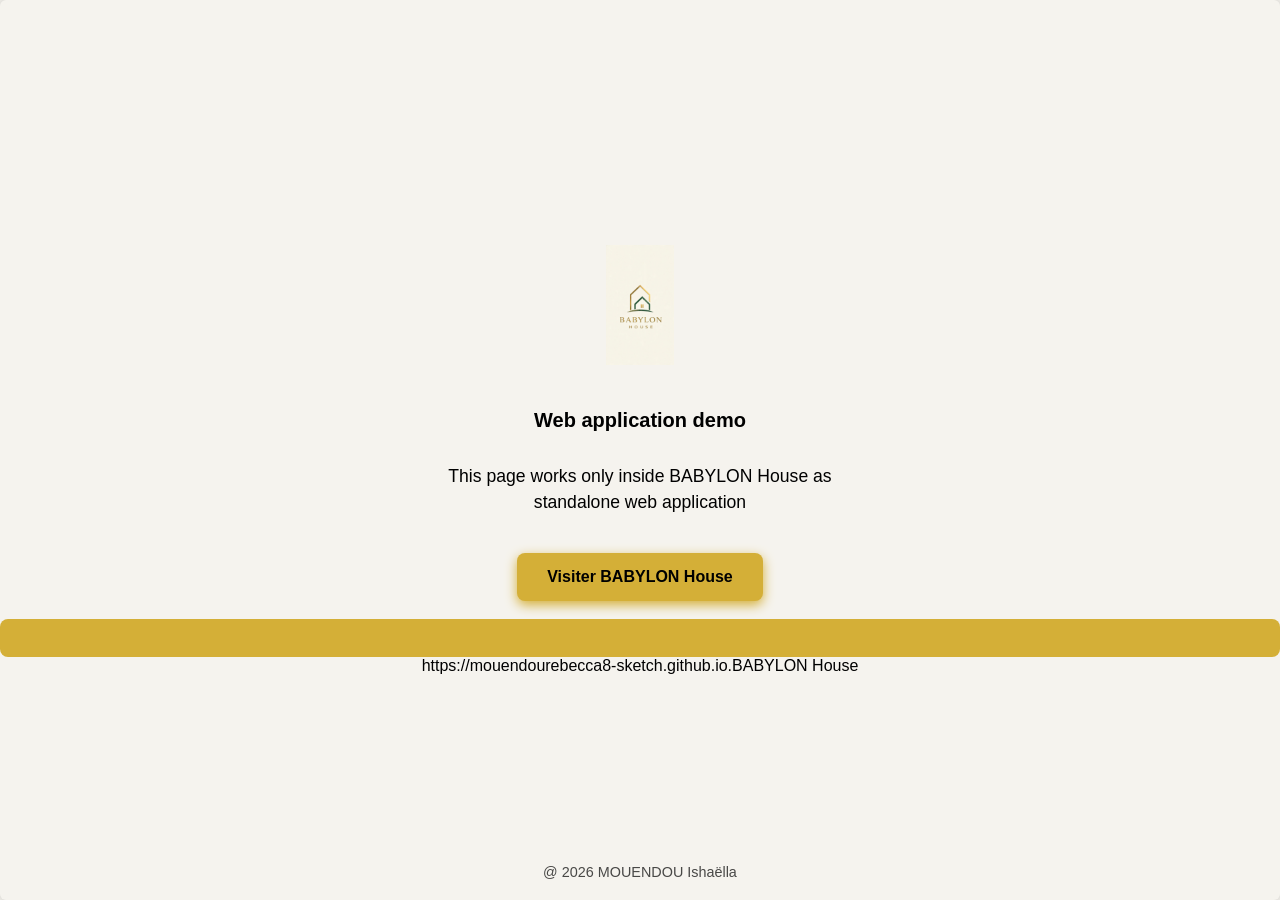
<file: index.html>
<!DOCTYPE html>
<html lang="en">
<head>
  <meta charset="UTF-8">
  <meta name="viewport" content="width=device-width, initial-scale=1.0">
  <title>BABYLON House</title>
  <link rel="stylesheet" href="style.css">
</head>
<body>
  <img src="photo.jpg" alt="BABYLON House" class="logo">
  <h1>Web application demo</h1>
  <p>This page works only inside BABYLON House as standalone web application</p>
  <a href="inscription.html" class="button">Visiter BABYLON House</a>
  <div class="copyright">@ 2026 MOUENDOU Ishaëlla</div>
  <button class="menu-btn"></button>
  <nav>https://mouendourebecca8-sketch.github.io.BABYLON House</nav>
<script src="script.js"></script>
</div>
</body>
</html>
</file>
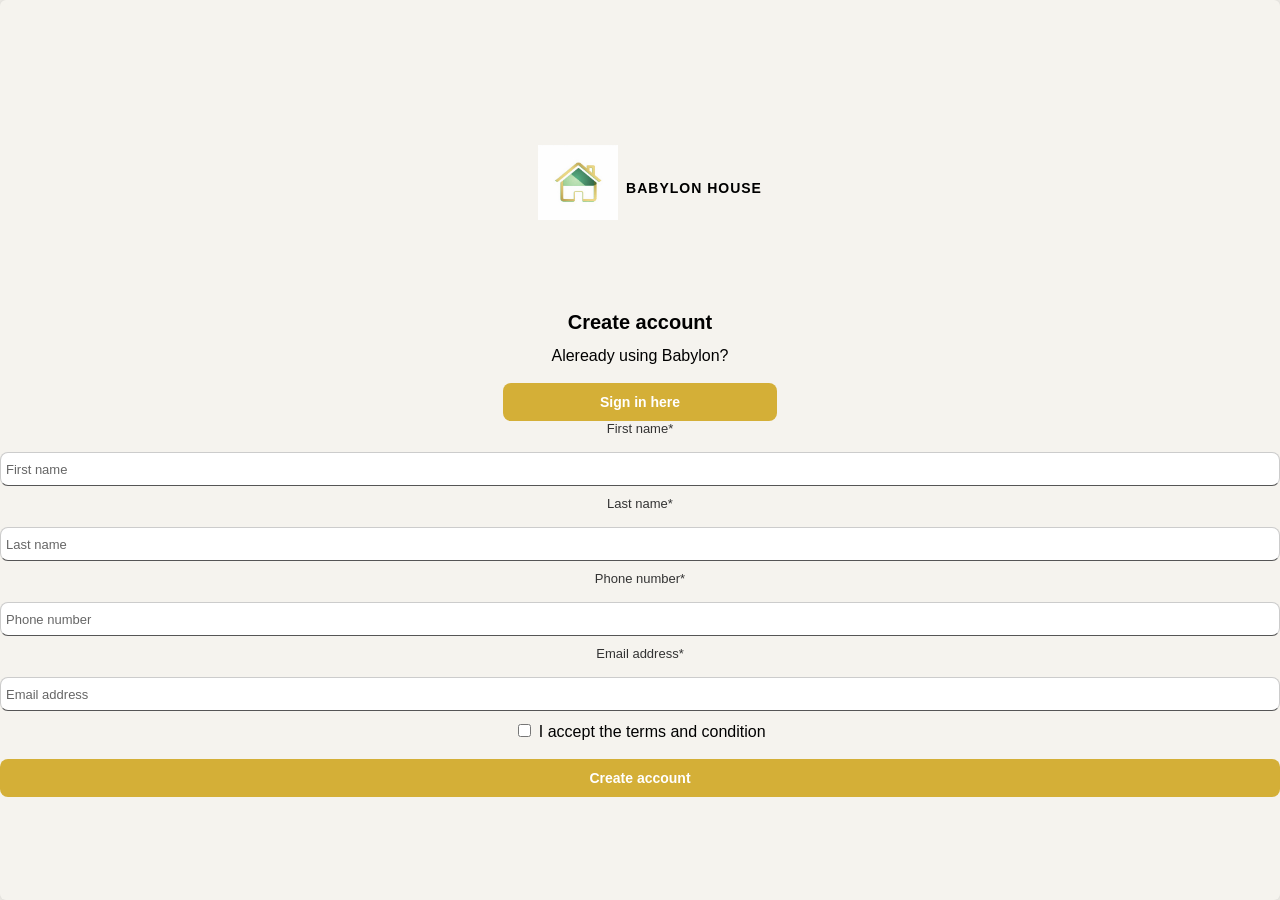
<file: inscription.html>
<!DOCTYPE html>
<html lang="en">
<head>
    <meta charset="UTF-8">
    <meta name="viewport" content="width=device-width, initial-scale=1.0">
    <title>Inscription - BABYLON House</title>
        <!-- Font Awesome pour les icônes-->
     <link rel="stylesheet" href="https://cndjs.cloudflare.com/ajax/libs/font-awesone/
     6.5.0/css/all.min.css">
     <!-- Google Font Inter pour BABYLON House -->
      <link href="https://fonts.googleeapis.com/
      css2?family=Montserrat:wght@500;700&family=poppi 
      ns:wght@500;700&family=Outfit:wght@500;700&display=swap" rel="stylesheet">
        <!-- Mon CSS-->
      <link rel="stylesheet" href="style.css">
</head>
<body>
    <div class="inscription">
<!-- Petite icône/logo en haut -->
 <div class="logo-wrapper">
    <img src="logo.jpeg" alt="BABYLON House" class="logo">
    <span class="brand-name">BABYLON House</span>
    </div>
 </div>  
     <h1 class="page-title">Create account</h1>
 <div class="top-bar"> <span>Aleready using Babylon?</span>
    <button class="signin-btn">Sign in here</button>
 </div>
 <label>First name*</label>
     <i class="fa-solid fa-user"></i>
    <input type="text" placeholder="First name">
  <label>Last name*</label>
    <i class="fa-solid fa-user"></i>
    <input type="text" placeholder="Last name">
  <label>Phone number*</label>
     <i class="fa-solid fa-user"></i>
    <input type="tel" placeholder="Phone number">
 
 <label>Email address*</label>
     <i class="fa-solid fa-user"></i>
    <input type="email" placeholder="Email address">
  <div class="terms">
    <input type="checkbox">
    I accept the terms and condition
 </div>
 <button class="bns-create">Create account</button>
</form>  
<script src="script.js"></script> 
</body>
</html>
</file>
<file: style.css>
body{
    margin: 0%;
    background-color: #F5F3EE;
    color: black;
    font-family: Arial,sans-serif;
    display: flex;
    flex-direction: column;
    justify-content: center;
    align-items: center;
    height: 100vh;
    text-align: center;
    border-radius: 6px;
    box-shadow: 0 0 10px rgba(0,0,0,0.2);
}
h1{
    text-align: center;
    font-size: 20px;
}
p{
    font-size: 1.1em;
    max-width: 400px;
    line-height: 1.5;
}
.copyright {
    position: absolute;
    bottom: 20px;
    font-size: 0.9em;
    opacity: 0.7;
}
.logo{
    max-width: 80px;
    height: auto;
    display: block;
    margin: 20px auto;
}
a{
    font-size: 16px;
    text-decoration: none;
    color: #fff;
    background:  #d4af37 0%, #b8860b 100%;
    display: inline-block;
    margin-top: 20%;
    padding: 12px 24px;
    border-radius: 10px;
    font-weight: 600;
    box-shadow: 0 4px 12px #d4af37;
    transition: all 0.3s ease;
}
a:hover{
    transform: translateY(-2px);
    box-shadow: 0 6px 16px rgba(212, 175, 55, 0.3);
}
.button{
    display: inline-block;
    padding: 15px 30px;
    background: #d4af37;
    color: #000;
    text-decoration: none;
    border-radius: 8px;
    font-weight: 700;
    margin-top: 20px;
}
.button:hover{ background: #d4af37;}
.logo{
    width: 120px;
    height: 120px;
    margin-bottom: 30px;
    object-fit: contain;
}
body.inscription .logo{
    width: 32px;
    height: 32px;
    margin-bottom: 0;
}
body.inscription .logo-wrapper{
    display: flex;
    align-items: center;
    justify-content: flex-start;
    gap: 8px;
    margin-bottom: 25px;
    padding-left: 20px;
}
body.description .brand-name{
    font-size: 14px;
    font-weight: 500;
    color: white;
}
.header{
    display: flex;
    align-items: center;
    gap: 10px;
    margin-bottom: 25px;
    padding-top: 10px;
}
.brand-name{
    font-size: 14px;
    font-weight: 700;
    color: white #333;
    letter-spacing: 1px;
    font-family: 'Montserrat' , sans-serif; 
    text-transform: uppercase; }
input[type="text"],
input[type="tel"],
input[type=email],
input[type=password]{
    width: 100%;
    height: 34px;
    padding: 5px;
    border: 1px solid rgba(0,0,0,0.2);
    border-radius: 8px;
    border-bottom: 1px solid #555;
    background: white;
    color: white; 
    display: flex; 
    font-size: 14px;
    outline: 0;
    margin: 10px 0;
    box-sizing: border-box
       
}
input:focus{
    border-bottom: 5px solid #b8860b;
}
::placeholder{
    color: #666;
    font-size: 13px;
}
button{
    width: 100%;
    height: 38px;
    border: none;
    border-radius: 8px;
    background: #d4af37 ;
    color: white;
    font-size: 14px;
    font-weight: 600;
    margin-top: 18px;
    cursor: pointer;
}
label{
    display: block;
    font-size: 13px;
    color: #333;
    margin-bottom: 6px;
    font-weight: 500;
}
.logo-wrapper{
    display: flex;
    align-items: center;
    justify-content: flex-start;
    gap: 8px;
    margin-bottom: 25px;
    padding-left: 20px;
}
.button:hover{
    background: #3a7bc8;
}
h1 p{
    text-align: left;
    margin: 0 0 10px 0;  
}
.nav.active{
    display: block;
}
.slide {
    display: none;
}
.slide:first-child {
    display: block;
}
</file>
